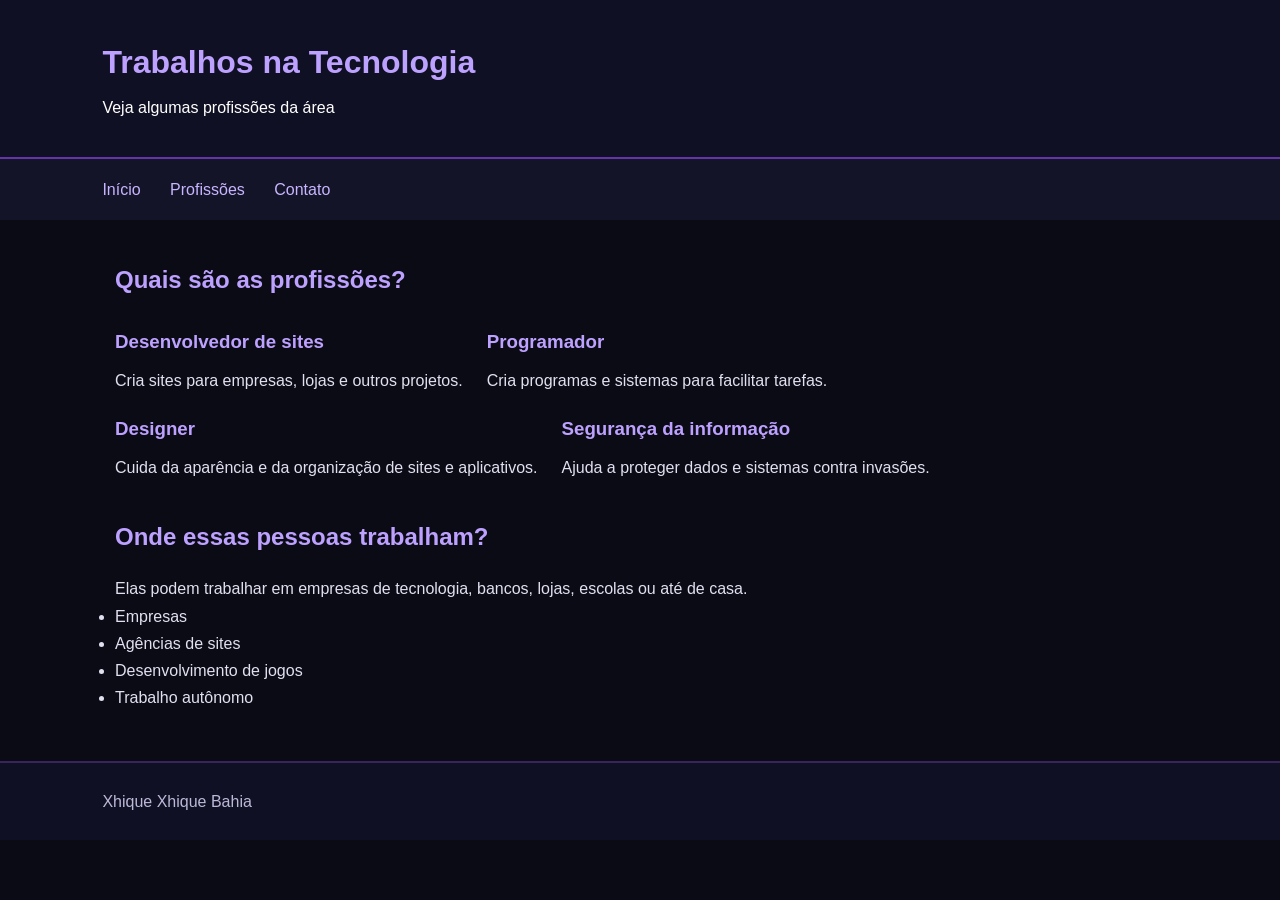
<file: Desafio_1/index.html>
<!DOCTYPE html>
<html lang="pt-br">
<head>
    <meta charset="UTF-8">
    <meta name="viewport" content="width=device-width, initial-scale=1.0">
    <title>Trabalhos na Tecnologia</title>
    <link rel="stylesheet" href="style.css">
</head>
<body>

    <header>
        <h1>Trabalhos na Tecnologia</h1>
        <p>Veja algumas profissões da área</p>
    </header>

    <nav>
        <a href="index.html">Início</a>
        <a href="#profissoes">Profissões</a>
        <a href="contato.html">Contato</a>
    </nav>

    <main>
        <section id="profissoes">
            <h2>Quais são as profissões?</h2>

            <div class="lista">
                <article>
                    <h3>Desenvolvedor de sites</h3>
                    <p>Cria sites para empresas, lojas e outros projetos.</p>
                </article>

                <article>
                    <h3>Programador</h3>
                    <p>Cria programas e sistemas para facilitar tarefas.</p>
                </article>

                <article>
                    <h3>Designer</h3>
                    <p>Cuida da aparência e da organização de sites e aplicativos.</p>
                </article>

                <article>
                    <h3>Segurança da informação</h3>
                    <p>Ajuda a proteger dados e sistemas contra invasões.</p>
                </article>
            </div>
        </section>

        <section>
            <h2>Onde essas pessoas trabalham?</h2>
            <p>Elas podem trabalhar em empresas de tecnologia, bancos, lojas, escolas ou até de casa.</p>

            <ul>
                <li>Empresas</li>
                <li>Agências de sites</li>
                <li>Desenvolvimento de jogos</li>
                <li>Trabalho autônomo</li>
            </ul>
        </section>
    </main>

    <footer>
        <p>
     Xhique Xhique Bahia
        </p>
    </footer>

</body>
</html>
</file>
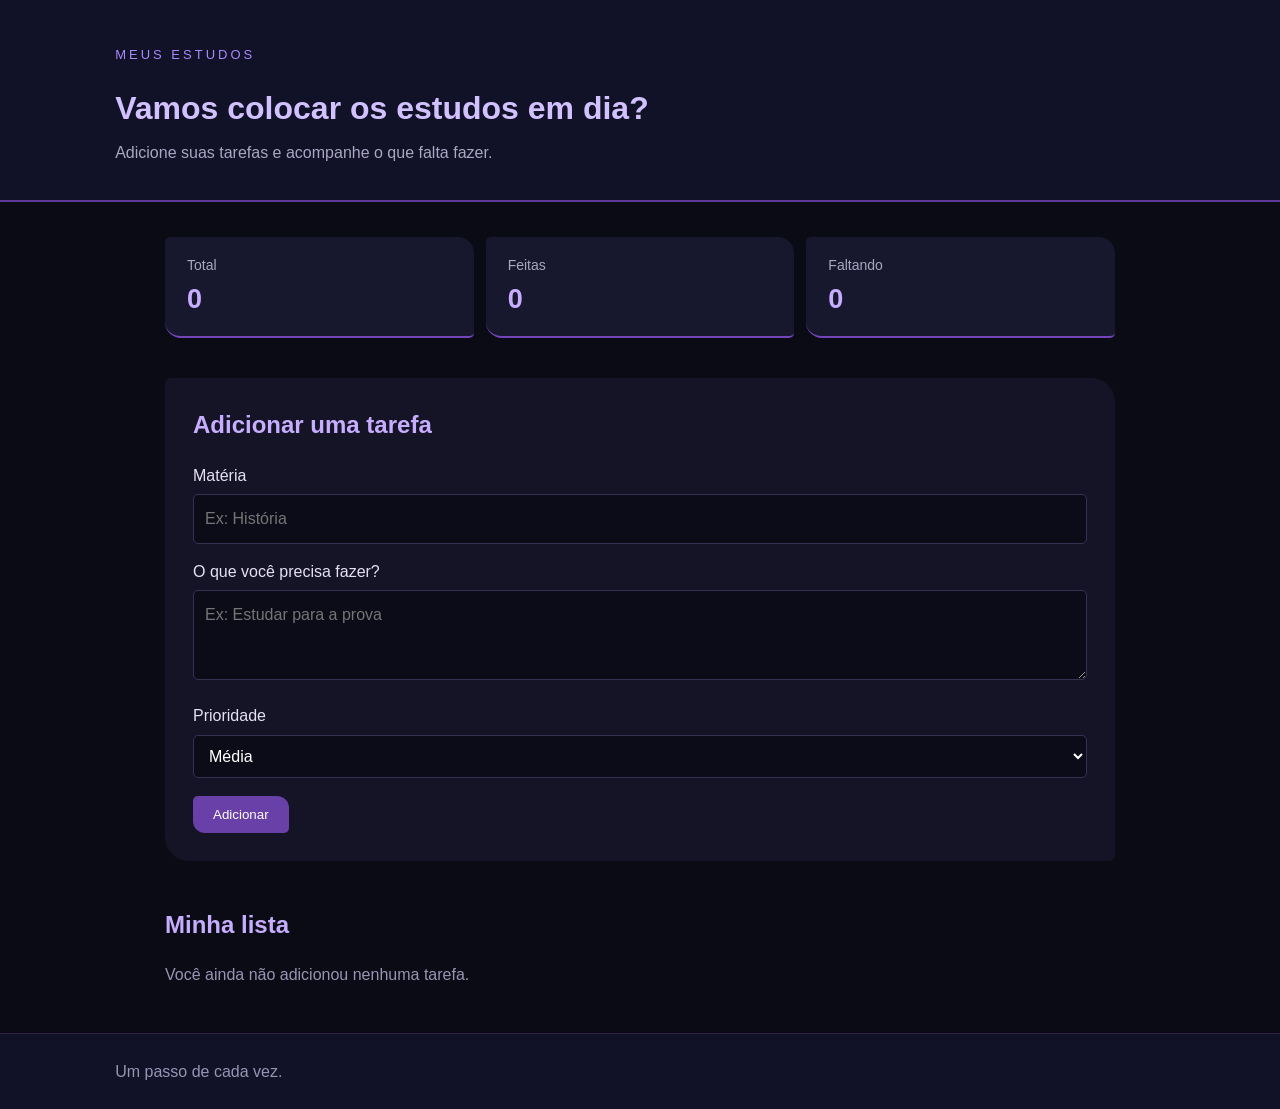
<file: Desafio_2/index.html>
<!DOCTYPE html>
<html lang="pt-br">
<head>
    <meta charset="UTF-8">
    <meta name="viewport" content="width=device-width, initial-scale=1.0">
    <title>Meus Estudos</title>
    <link rel="stylesheet" href="style.css">
    <script src="script.js" defer></script>
</head>
<body>

    <header>
        <p class="marca">MEUS ESTUDOS</p>
        <h1>Vamos colocar os estudos em dia?</h1>
        <p>Adicione suas tarefas e acompanhe o que falta fazer.</p>
    </header>

    <main>
        <section class="contagem">
            <div>
                <span>Total</span>
                <p id="total">0</p>
            </div>

            <div>
                <span>Feitas</span>
                <p id="concluidas">0</p>
            </div>

            <div>
                <span>Faltando</span>
                <p id="pendentes">0</p>
            </div>
        </section>

        <section class="adicionar">
            <h2>Adicionar uma tarefa</h2>

            <form id="formTarefa">
                <label for="disciplina">Matéria</label>
                <input type="text" id="disciplina" placeholder="Ex: História" required>

                <label for="descricao">O que você precisa fazer?</label>
                <textarea id="descricao" placeholder="Ex: Estudar para a prova" required></textarea>

                <label for="prioridade">Prioridade</label>
                <select id="prioridade">
                    <option value="Baixa">Baixa</option>
                    <option value="Média" selected>Média</option>
                    <option value="Alta">Alta</option>
                </select>

                <button type="submit">Adicionar</button>
            </form>
        </section>

        <section class="minhas-tarefas">
            <h2>Minha lista</h2>
            <p id="mensagem">Você ainda não adicionou nenhuma tarefa.</p>
            <div id="listaTarefas"></div>
        </section>
    </main>

    <footer>
        <p>Um passo de cada vez.</p>
    </footer>

</body>
</html>
</file>
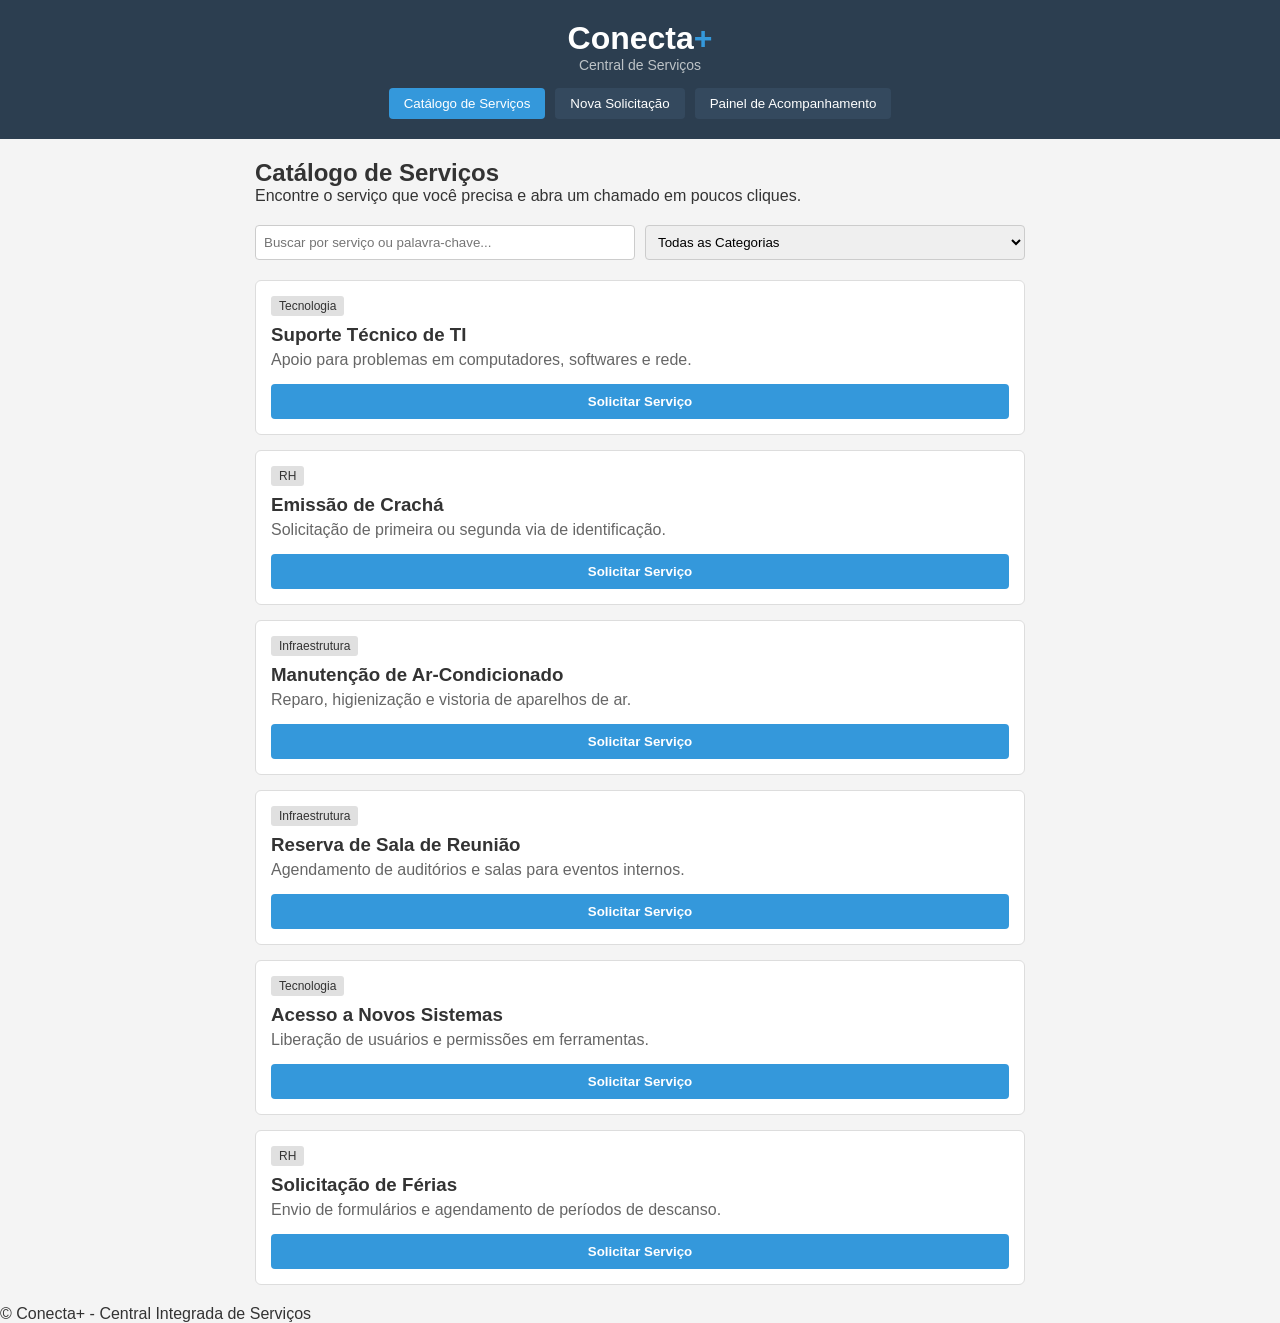
<file: Desafio_3/index.html>
<!DOCTYPE html>
<html lang="pt-br">
<head>
    <meta charset="UTF-8">
    <meta name="viewport" content="width=device-width, initial-scale=1.0">
    <title>Conecta+ | Central de Serviços</title>
    <link rel="stylesheet" href="style.css">
</head>
<body>

    <header>
        <div class="logo">
            <h1>Conecta<span>+</span></h1>
            <p>Central de Serviços</p>
        </div>
        <nav>
            <button id="btn-nav-catalogo" class="btn-nav ativo" onclick="mudarAba('catalogo')">Catálogo de Serviços</button>
            <button id="btn-nav-solicitacao" class="btn-nav" onclick="mudarAba('solicitacao')">Nova Solicitação</button>
            <button id="btn-nav-painel" class="btn-nav" onclick="mudarAba('painel')">Painel de Acompanhamento</button>
        </nav>
    </header>

    <main>
        <section id="aba-catalogo" class="aba">
            <div class="cabecalho-secao">
                <h2>Catálogo de Serviços</h2>
                <p>Encontre o serviço que você precisa e abra um chamado em poucos cliques.</p>
            </div>

            <div class="filtros">
                <input type="text" id="busca-catalogo" placeholder="Buscar por serviço ou palavra-chave..." oninput="filtrarCatalogo()">
                <select id="filtro-categoria" onchange="filtrarCatalogo()">
                    <option value="todas">Todas as Categorias</option>
                    <option value="Tecnologia">Tecnologia</option>
                    <option value="RH">RH</option>
                    <option value="Infraestrutura">Infraestrutura</option>
                </select>
            </div>

            <div id="grid-catalogo" class="grid-cards"></div>
        </section>

        <section id="aba-solicitacao" class="aba escondido">
            <div class="cabecalho-secao">
                <h2>Nova Solicitação</h2>
                <p>Preencha os dados abaixo para registrar seu chamado na plataforma.</p>
            </div>

            <form id="form-solicitacao" onsubmit="criarSolicitacao(event)">
                <div class="campo">
                    <label for="select-servico">Serviço desejado</label>
                    <select id="select-servico" required>
                        <option value="">Selecione um serviço...</option>
                    </select>
                </div>

                <div class="campo">
                    <label for="input-solicitante">Seu Nome</label>
                    <input type="text" id="input-solicitante" placeholder="Digite seu nome completo" required>
                </div>

                <div class="campo">
                    <label for="txt-descricao">Descrição do pedido</label>
                    <textarea id="txt-descricao" rows="4" placeholder="Detalhe o que você precisa..." required></textarea>
                </div>

                <button type="submit" class="btn-principal">Enviar Solicitação</button>
            </form>
        </section>

        <section id="aba-painel" class="aba escondido">
            <div class="cabecalho-secao">
                <h2>Painel de Acompanhamento</h2>
                <p>Consulte o andamento das solicitações registradas.</p>
            </div>

            <div class="filtros">
                <select id="filtro-status" onchange="renderizarPainel()">
                    <option value="todos">Todos os Status</option>
                    <option value="Pendente">Pendente</option>
                    <option value="Em Andamento">Em Andamento</option>
                    <option value="Concluído">Concluído</option>
                </select>
            </div>

            <p id="msg-vazia" class="mensagem-alerta escondido">Nenhuma solicitação encontrada.</p>
            <div id="lista-painel" class="lista-chamados"></div>
        </section>
    </main>

    <footer>
        <p>&copy; Conecta+ - Central Integrada de Serviços</p>
    </footer>

    <script src="script.js"></script>
</body>
</html>
</file>
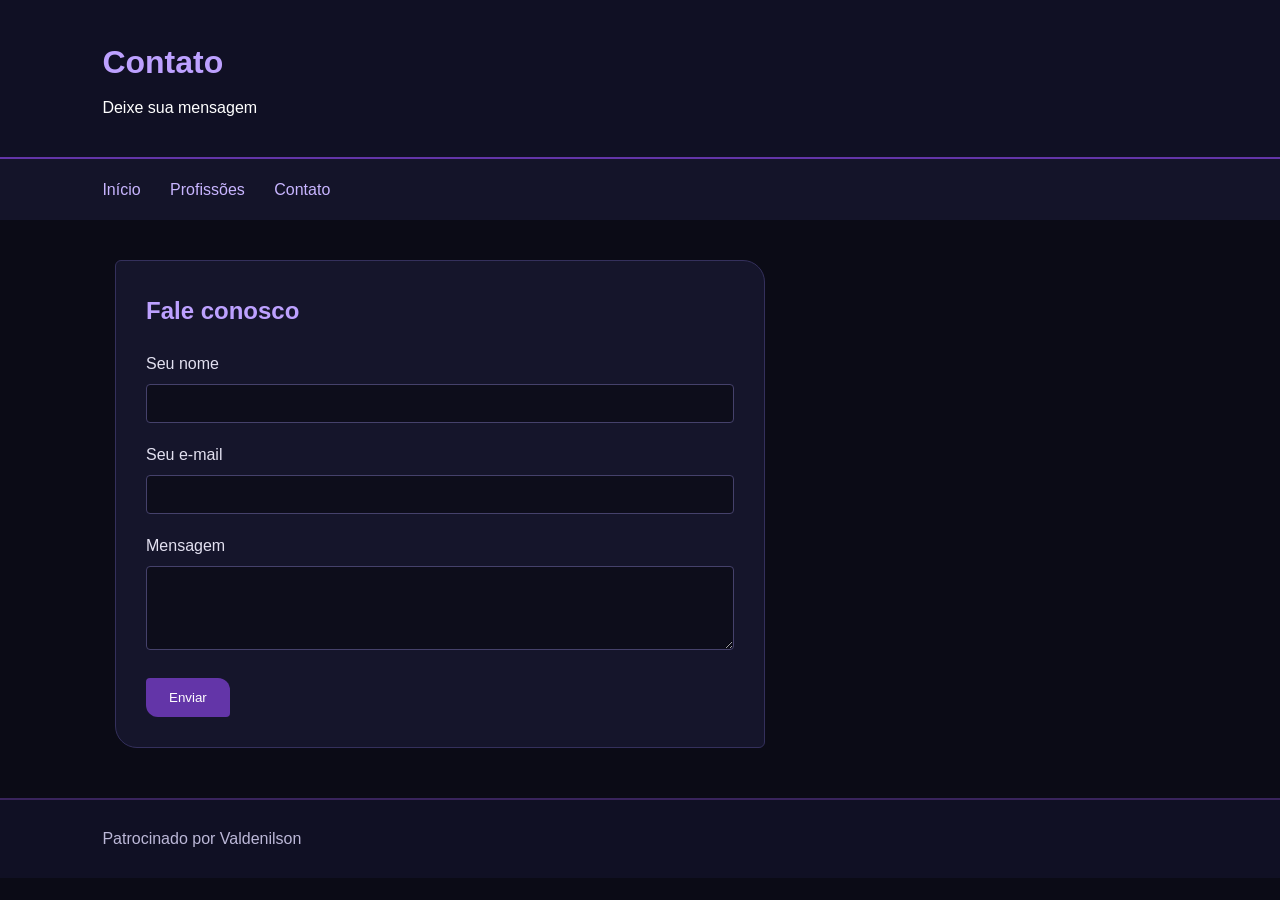
<file: Desafio_1/contato.html>
<!DOCTYPE html>
<html lang="pt-br">
<head>
    <meta charset="UTF-8">
    <meta name="viewport" content="width=device-width, initial-scale=1.0">
    <title>Contato</title>
    <link rel="stylesheet" href="style.css">
</head>
<body>

    <header>
        <h1>Contato</h1>
        <p>Deixe sua mensagem</p>
    </header>

    <nav>
        <a href="index.html">Início</a>
        <a href="index.html#profissoes">Profissões</a>
        <a href="contato.html">Contato</a>
    </nav>

    <main>
        <section class="formulario">
            <h2>Fale conosco</h2>

            <form action="#" method="get">
                <label for="nome">Seu nome</label>
                <input type="text" id="nome" name="nome" required>

                <label for="email">Seu e-mail</label>
                <input type="email" id="email" name="email" required>

                <label for="mensagem">Mensagem</label>
                <textarea id="mensagem" name="mensagem" rows="4" required></textarea>

                <button type="submit">Enviar</button>
            </form>
        </section>
    </main>

    <footer>
        <p>Patrocinado por Valdenilson</p>
    </footer>

</body>
</html>
</file>
<file: Desafio_1/style.css>
* {
    margin: 0;
    padding: 0;
    box-sizing: border-box;
}

body {
    font-family: Arial, sans-serif;
    background: #0b0b16;
    color: #e2e0f0;
    line-height: 1.7;
}

header {
    background: #101024;
    color: white;
    padding: 35px 8%;
    border-bottom: 2px solid #6335a8;
}

header h1 {
    margin-bottom: 5px;
}

nav {
    background: #141429;
    padding: 17px 8%;
}

nav a {
    color: #c8b5ff;
    text-decoration: none;
    margin-right: 25px;
    display: inline-block;
    transition: 0.2s;
}

nav a:hover {
    color: white;
}

main {
    width: 88%;
    max-width: 1050px;
    margin: 40px auto;
}

.apresentacao {
    background: #15152b;
    padding: 30px;
    border-radius: 5px 25px 5px 25px;
    margin-bottom: 35px;
    border-left: 4px solid #7542c8;
}

.sobre {
    background: #121225;
    padding: 25px 30px;
    margin-top: 40px;
    border-radius: 20px 5px 20px 5px;
}

h1,
h2,
h3 {
    color: #bda1ff;
}

h2 {
    margin-bottom: 18px;
}

h3 {
    margin-bottom: 10px;
}

.lista {
    display: flex;
    flex-wrap: wrap;
    gap: 18px 24px;
    margin: 25px 0 35px;
}

.card {
    background: #141426;
    border: 1px solid #302b50;
    border-radius: 12px 4px 12px 4px;
    padding: 24px;
    flex: 1 1 42%;
    min-width: 230px;
    transition: 0.2s;
}

.card:nth-child(even) {
    background: #18162e;
    margin-top: 12px;
}

.card:hover {
    border-color: #8953d5;
    transform: translateY(-3px);
}

.formulario {
    background: #15152b;
    padding: 30px;
    border-radius: 6px 22px 6px 22px;
    max-width: 650px;
    margin: 35px 0;
    border: 1px solid #34305c;
}

label {
    display: block;
    margin-top: 18px;
}

input,
select,
textarea {
    width: 100%;
    padding: 11px;
    margin-top: 7px;
    background: #0d0d1b;
    color: white;
    border: 1px solid #45416b;
    border-radius: 4px;
    font-family: Arial, sans-serif;
}

textarea {
    resize: vertical;
}

input:focus,
select:focus,
textarea:focus {
    outline: 1px solid #8953d5;
}

button {
    background: #6335a8;
    color: white;
    border: none;
    padding: 12px 23px;
    margin-top: 20px;
    border-radius: 4px 12px 4px 12px;
    cursor: pointer;
}

button:hover {
    background: #8250d0;
}

footer {
    background: #101024;
    color: #bcb8d8;
    padding: 25px 8%;
    margin-top: 50px;
    border-top: 2px solid #39245c;
}

@media (max-width: 600px) {
    header {
        padding: 25px 6%;
    }

    nav {
        padding: 15px 6%;
    }

    nav a {
        margin: 5px 12px 5px 0;
    }

    main {
        width: 90%;
        margin-top: 25px;
    }

    .apresentacao,
    .sobre {
        padding: 22px;
    }

    .lista {
        display: block;
    }

    .card {
        margin-bottom: 18px;
        min-width: 0;
    }

    .card:nth-child(even) {
        margin-top: 0;
    }

    .formulario {
        padding: 20px;
    }
}
</file>
<file: Desafio_2/style.css>
* {
    box-sizing: border-box;
    margin: 0;
    padding: 0;
}

body {
    background: #0b0b15;
    color: #e5e1f2;
    font-family: Arial, sans-serif;
    line-height: 1.6;
}

header {
    padding: 45px 9% 35px;
    background: #111127;
    border-bottom: 2px solid #603a9b;
}

.marca {
    color: #a88aff;
    font-size: 13px;
    letter-spacing: 3px;
    margin-bottom: 22px;
}

header h1 {
    color: #d2c1ff;
    max-width: 550px;
    line-height: 1.25;
    margin-bottom: 12px;
}

header p:last-child {
    color: #aaa6c3;
}

main {
    max-width: 950px;
    width: 88%;
    margin: 35px auto;
}

.contagem {
    display: flex;
    gap: 12px;
    flex-wrap: wrap;
    margin-bottom: 40px;
}

.contagem div {
    background: #17172d;
    padding: 15px 22px;
    flex: 1;
    min-width: 120px;
    border-radius: 5px 16px 5px 16px;
    border-bottom: 2px solid #7544b8;
}

.contagem span {
    color: #aaa6c3;
    font-size: 14px;
}

.contagem p {
    color: #c7adff;
    font-size: 27px;
    font-weight: bold;
}

h2 {
    color: #c7adff;
    margin-bottom: 18px;
}

.adicionar {
    background: #141426;
    padding: 28px;
    border-radius: 6px 24px 6px 24px;
    margin-bottom: 45px;
}

label {
    display: block;
    margin: 15px 0 6px;
}

input,
textarea,
select {
    width: 100%;
    padding: 11px;
    color: white;
    background: #0c0c19;
    border: 1px solid #383052;
    border-radius: 5px;
    font: inherit;
}

textarea {
    height: 90px;
    resize: vertical;
}

input:focus,
textarea:focus,
select:focus {
    outline: 1px solid #9665e5;
}

button {
    background: #6940a8;
    color: white;
    border: 0;
    padding: 11px 20px;
    border-radius: 5px 12px 5px 12px;
    cursor: pointer;
    margin-top: 18px;
}

button:hover {
    background: #865bc5;
}

.minhas-tarefas {
    margin-bottom: 45px;
}

#mensagem {
    color: #9994b4;
    margin-bottom: 15px;
}

.tarefa {
    background: #151529;
    padding: 20px;
    border-left: 3px solid #7145b3;
    border-radius: 4px 15px 4px 15px;
    margin: 18px 0;
}

.tarefa h3 {
    color: #c7adff;
    margin-bottom: 8px;
}

.tarefa p {
    overflow-wrap: anywhere;
}

.tarefa .prioridade {
    color: #a9a1c8;
    font-size: 14px;
    margin-top: 8px;
}

.tarefa.concluida {
    border-left-color: #63b99a;
    opacity: 0.7;
}

.tarefa.concluida h3 {
    color: #8dd8b8;
    text-decoration: line-through;
}

.botoes {
    display: flex;
    gap: 10px;
    flex-wrap: wrap;
}

.botoes button {
    margin-top: 14px;
}

.botoes .excluir {
    background: #85364e;
}

.botoes .excluir:hover {
    background: #a64763;
}

footer {
    padding: 25px 9%;
    color: #9994b4;
    background: #111127;
    border-top: 1px solid #302044;
}

@media (max-width: 600px) {
    header {
        padding: 30px 6%;
    }

    main {
        width: 90%;
        margin-top: 25px;
    }

    .contagem div {
        min-width: 100%;
    }

    .adicionar {
        padding: 20px;
    }

    .botoes button {
        flex: 1;
    }
}
</file>
<file: Desafio_3/style.css>
* {
    margin: 0;
    padding: 0;
    box-sizing: border-box;
    font-family: Arial, sans-serif;
}

body {
    background-color: #f4f4f4;
    color: #333;
}

header {
    background-color: #2c3e50;
    color: white;
    padding: 20px;
    text-align: center;
}

header h1 span {
    color: #3498db;
}

header p {
    font-size: 14px;
    color: #bdc3c7;
    margin-bottom: 15px;
}

nav {
    display: flex;
    justify-content: center;
    gap: 10px;
    flex-wrap: wrap;
}

.btn-nav {
    padding: 8px 15px;
    background-color: #34495e;
    color: white;
    border: none;
    border-radius: 4px;
    cursor: pointer;
}

.btn-nav.ativo, .btn-nav:hover {
    background-color: #3498db;
}

main {
    max-width: 800px;
    margin: 20px auto;
    padding: 0 15px;
}

.cabecalho-secao {
    margin-bottom: 20px;
}

.escondido {
    display: none !important;
}

.filtros {
    display: flex;
    gap: 10px;
    margin-bottom: 20px;
    flex-wrap: wrap;
}

.filtros input, .filtros select {
    padding: 8px;
    border: 1px solid #ccc;
    border-radius: 4px;
    flex: 1;
}

.grid-cards {
    display: flex;
    flex-direction: column;
    gap: 15px;
}

.card-servico, .card-chamado, #form-solicitacao {
    background: white;
    padding: 15px;
    border: 1px solid #ddd;
    border-radius: 6px;
}

.badge-categoria {
    background-color: #e0e0e0;
    padding: 3px 8px;
    font-size: 12px;
    border-radius: 3px;
}

.card-servico h3 {
    margin: 10px 0 5px 0;
}

.card-servico p {
    color: #666;
    margin-bottom: 15px;
}

.btn-principal, .btn-secundario {
    padding: 10px;
    border: none;
    border-radius: 4px;
    cursor: pointer;
    width: 100%;
    font-weight: bold;
}

.btn-principal {
    background-color: #27ae60;
    color: white;
}

.btn-secundario {
    background-color: #3498db;
    color: white;
}

.campo {
    margin-bottom: 15px;
}

.campo label {
    display: block;
    margin-bottom: 5px;
    font-weight: bold;
}

.campo input, .campo select, .campo textarea {
    width: 100%;
    padding: 8px;
    border: 1px solid #ccc;
    border-radius: 4px;
}

.lista-chamados {
    display: flex;
    flex-direction: column;
    gap: 15px;
}

.topo-chamado {
    display: flex;
    justify-content: space-between;
    margin-bottom: 10px;
    font-size: 14px;
}

.protocolo {
    font-weight: bold;
    color: #2980b9;
}

.data {
    color: #888;
}

.rodape-chamado {
    margin-top: 15px;
    padding-top: 10px;
    border-top: 1px solid #eee;
    display: flex;
    justify-content: space-between;
    align-items: center;
    flex-wrap: wrap;
    gap: 10px;
}
</file>
